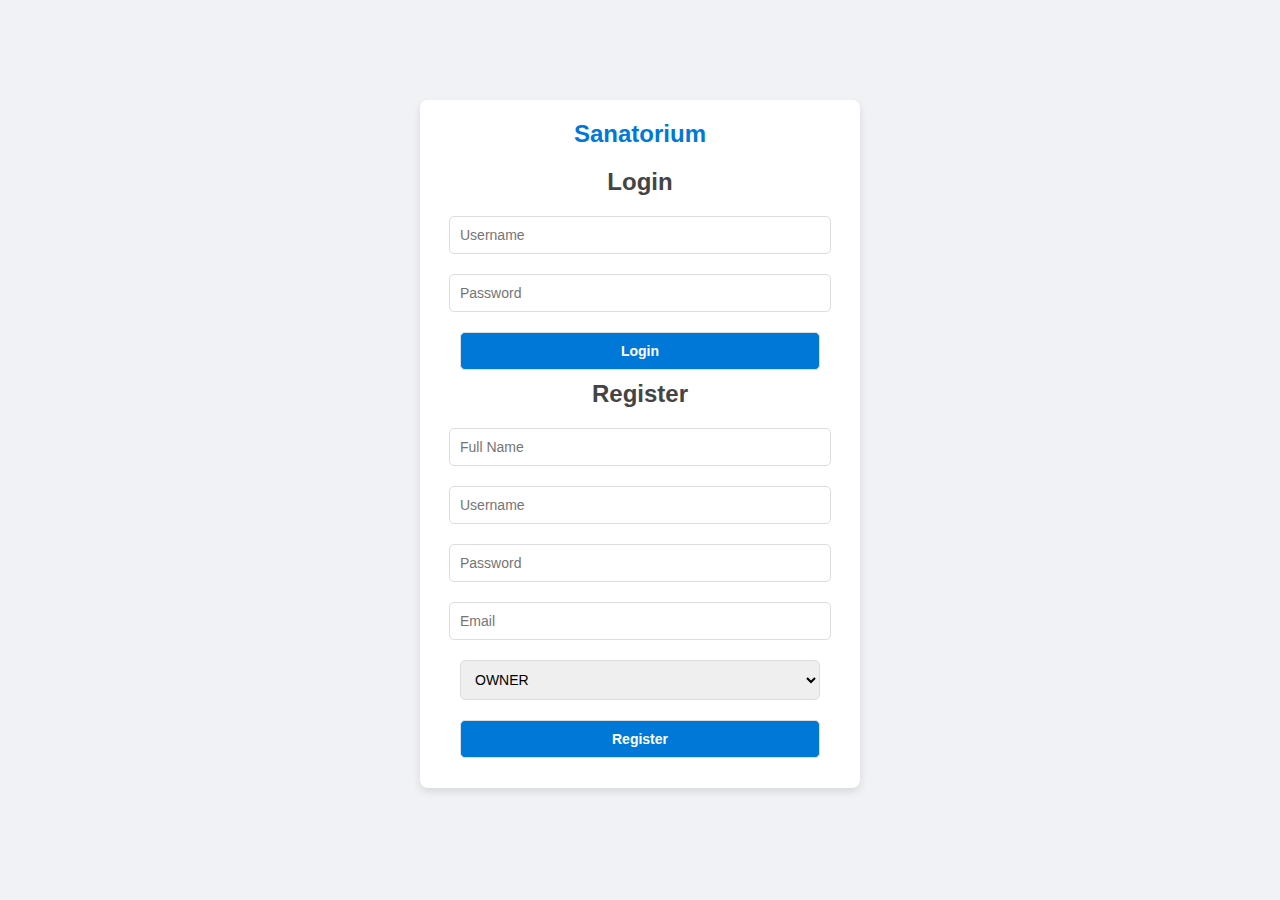
<file: src/main/java/com/myproj/course/client/index.html>
<!DOCTYPE html>
<html lang="en">
<head>
    <meta charset="UTF-8">
    <meta name="viewport" content="width=device-width, initial-scale=1.0">
    <title>Login/Register</title>
    <link rel="stylesheet" href="styles.css">
</head>
<body>
<div id="auth-container">
    <h1>Sanatorium</h1>

    <form id="login-form">
        <h2>Login</h2>
        <input type="text" id="login-username" placeholder="Username" required>
        <input type="password" id="login-password" placeholder="Password" required>
        <button type="button" onclick="login()">Login</button>
    </form>

    <form id="register-form">
        <h2>Register</h2>
        <input type="text" id="register-fullname" placeholder="Full Name" required>
        <input type="text" id="register-username" placeholder="Username" required>
        <input type="password" id="register-password" placeholder="Password" required>
        <input type="email" id="register-email" placeholder="Email" required>
        <select id="register-role">
            <option value="OWNER">OWNER</option>
            <option value="TENANT">TENANT</option>
        </select>
        <button type="button" onclick="register()">Register</button>
    </form>
</div>
<script src="auth.js"></script>
</body>
</html>
</file>
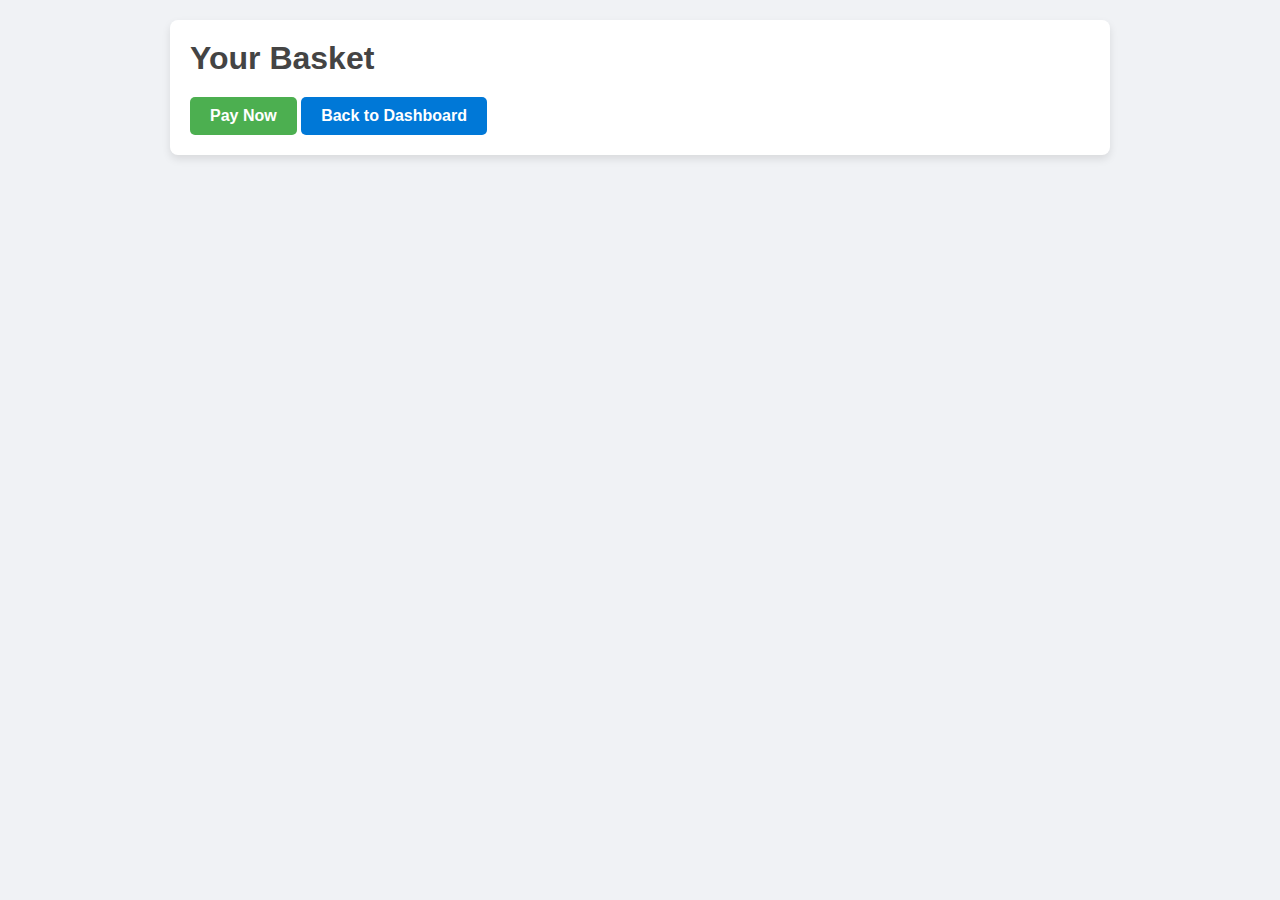
<file: src/main/java/com/myproj/course/client/basket.html>
<!DOCTYPE html>
<html lang="en">
<head>
    <meta charset="UTF-8">
    <meta name="viewport" content="width=device-width, initial-scale=1.0">
    <title>Basket</title>
    <link rel="stylesheet" href="styles.css">
</head>
<body>
    <div class="container">
        <h1>Your Basket</h1>
        <div id="basket-list"></div>
        <button class="pay-btn" onclick="payForBasket()">Pay Now</button>
        <button class="back-btn" onclick="goBack()">Back to Dashboard</button>
    </div>
    <script src="basket.js"></script>
</body>
</html>
</file>
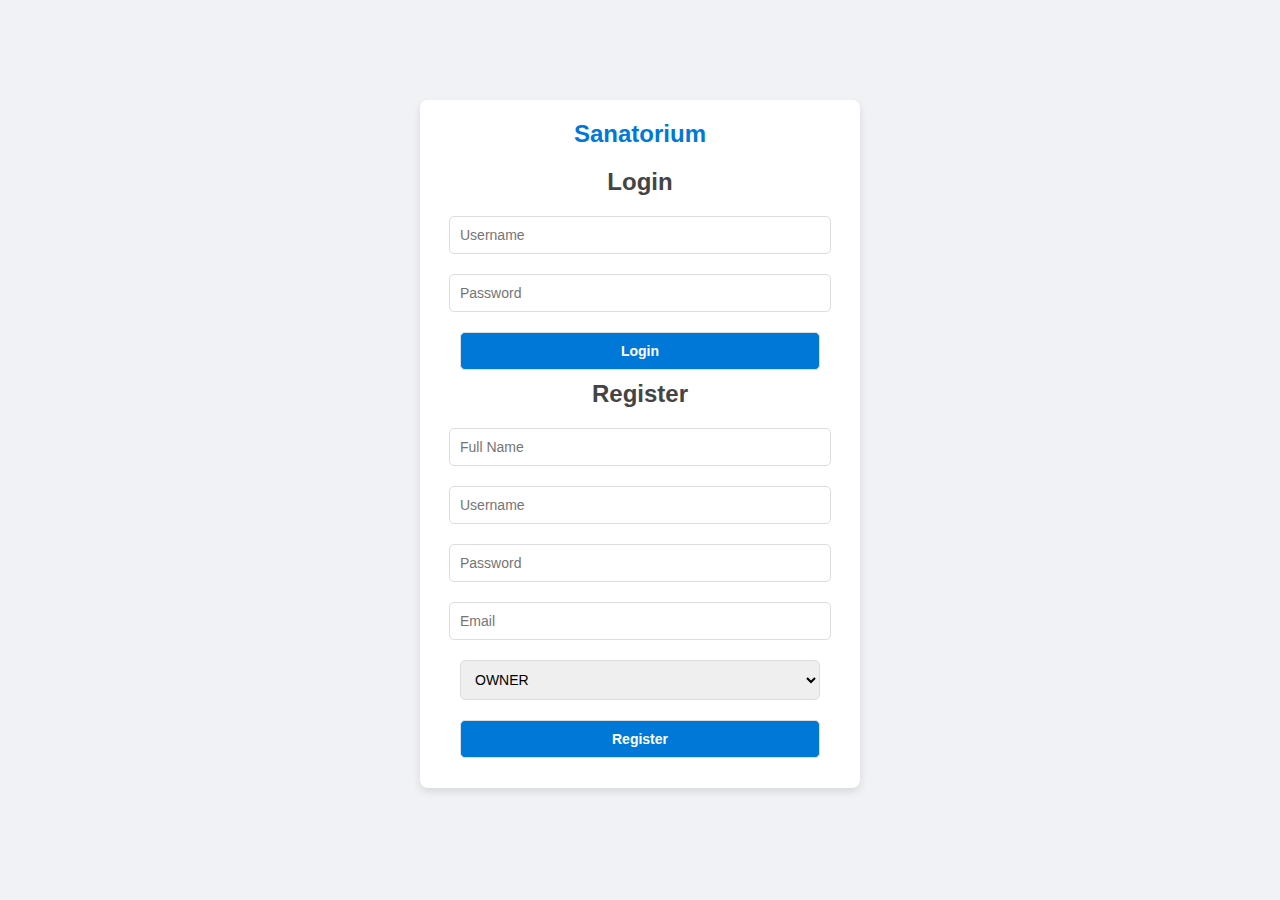
<file: src/main/java/com/myproj/course/client/owner.html>
<!DOCTYPE html>
<html lang="en">
<head>
    <meta charset="UTF-8">
    <meta name="viewport" content="width=device-width, initial-scale=1.0">
    <title>Owner Dashboard</title>
    <link rel="stylesheet" href="styles.css">
</head>
<body>
<div class="container">
    <h1>Welcome, <span id="owner-name"></span></h1>

    <button class="profile-button" onclick="goToOwnerDashboard()">My Dashboard</button>
    <button class="logout-btn" onclick="logout()">Logout</button>

    <div id="property-list">
        <h2>Your Properties</h2>
    </div>

    <div id="statistics-section">
        <h2>Sales Statistics</h2>
        <button onclick="loadSalesStatistics()">View Sales Statistics</button>
        <div id="sales-statistics" style="display: none;">
            <h3>Statistics</h3>
            <p><strong>Total Sales This Month:</strong> <span id="total-sales-month"></span></p>
            <p><strong>Total Sales This Year:</strong> <span id="total-sales-year"></span></p>
            <p><strong>Expected Payments Next Month:</strong> <span id="expected-payments-next-month"></span></p>
            <p><strong>Expected Payments Next Year:</strong> <span id="expected-payments-next-year"></span></p>
            <p><strong>Average Monthly Income:</strong> <span id="average-monthly-income"></span></p>
            <button onclick="closeSalesStatistics()">Close</button>
        </div>
    </div>

    <div id="bookings-section">
        <div id="property-bookings">
        </div>
    </div>

    <div id="add-property-form">
        <h2>Add Property</h2>
        <form id="property-form" onsubmit="addProperty(); return false;">
            <div class="form-group">
                <label for="property-title">Title</label>
                <input type="text" id="property-title" placeholder="Enter property title" required />
            </div>
    
            <div class="form-group">
                <label for="property-description">Description</label>
                <textarea id="property-description" placeholder="Enter property description" required></textarea>
            </div>
    
            <div class="form-group">
                <label for="property-price">Price ($)</label>
                <input type="text" id="property-price" placeholder="Enter price" required pattern="^\d+(\.\d{1,2})?$" title="Enter a valid price (e.g., 200 or 200.00)" />
            </div>
    
            <div class="form-group">
                <label for="property-booking-price">Booking Price per Day ($)</label>
                <input type="text" id="property-booking-price" placeholder="Enter booking price per day" required pattern="^\d+(\.\d{1,2})?$" title="Enter a valid price (e.g., 200 or 200.00)" />
            </div>
    
            <div class="form-group">
                <label for="property-capacity">Capacity</label>
                <input type="number" id="property-capacity" placeholder="Enter capacity" required />
            </div>
    
            <div class="form-group">
                <label for="property-type">Type</label>
                <select id="property-type" required>
                    <option value="">Select property type</option>
                    <option value="DELUXE">Deluxe</option>
                    <option value="STANDART">Standart</option>
                </select>
            </div>
    
            <div class="form-group">
                <label for="property-amenities">Amenities</label>
                <input type="text" id="property-amenities" placeholder="Enter amenities" />
            </div>
    
            <button type="submit" class="btn-submit">Add Property</button>
        </form>
    </div>

<div id="edit-property-modal" class="form-container hidden">
    <h2>Edit Property</h2>
    <form id="edit-property-form">
        <label for="edit-property-title">Title:</label>
        <input type="text" id="edit-property-title" placeholder="Title" required>
        
        <label for="edit-property-description">Description:</label>
        <input type="text" id="edit-property-description" placeholder="Description" required>
        
        <label for="edit-property-price">Property Price (e.g., 200.00):</label>
        <input type="text" id="edit-property-price" placeholder="Property Price" required pattern="^\d+(\.\d{1,2})?$" title="Enter a valid price (e.g., 200 or 200.00)">
        
        <label for="edit-property-amenities">Amenities:</label>
        <input type="text" id="edit-property-amenities" placeholder="Amenities" required>
        
        <label for="edit-property-booking-price">Booking Price per Day (e.g., 75.50):</label>
        <input type="text" id="edit-property-booking-price" placeholder="Booking Price" required pattern="^\d+(\.\d{1,2})?$" title="Enter a valid price (e.g., 75 or 75.50)">
        
        <label for="edit-property-capacity">Capacity (number of people):</label>
        <input type="number" id="edit-property-capacity" placeholder="Capacity" required min="1" max="1000">
        
        <label for="edit-property-type">Type:</label>
        <select id="edit-property-type" required>
            <option value="DELUXE">Deluxe</option>
            <option value="STANDART">Standard</option>
        </select>
        
        <button type="button" class="form-btn" onclick="saveEditedProperty()">Save</button>
    </form>
</div>

    <div id="delete-property-modal" class="modal">
        <div class="modal-content">
            <span class="close" onclick="closeDeleteModal()">&times;</span>
            <h2>Confirm Deletion</h2>
            <p>Are you sure you want to delete this property?</p>
            <button onclick="deleteConfirmedProperty()">Yes, Delete</button>
            <button onclick="closeDeleteModal()">Cancel</button>
        </div>
    </div>

</div>

<script src="owner.js"></script>
</body>
</html>
</file>
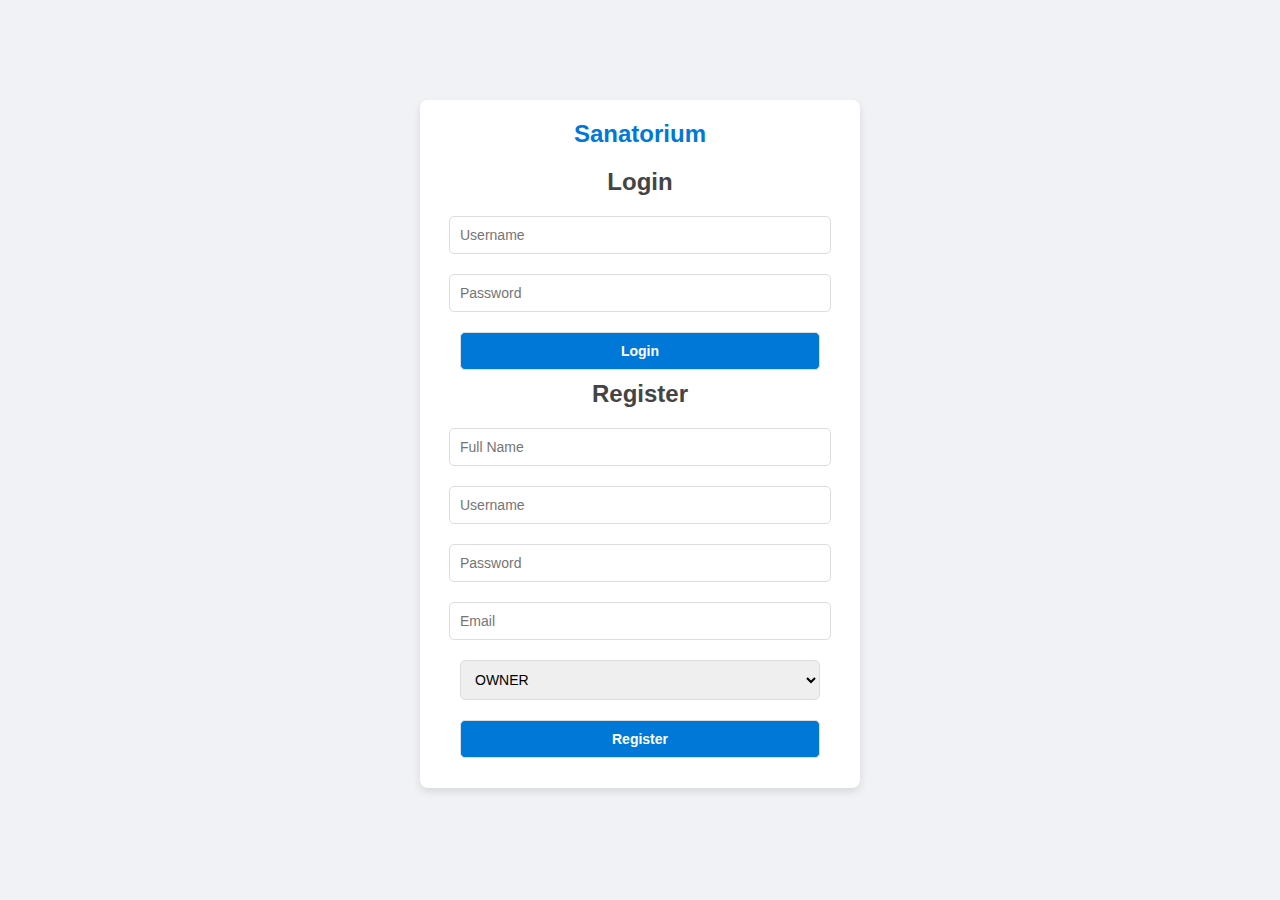
<file: src/main/java/com/myproj/course/client/owner_account.html>
<!DOCTYPE html>
<html lang="en">
<head>
    <meta charset="UTF-8">
    <meta name="viewport" content="width=device-width, initial-scale=1.0">
    <title>Owner Dashboard</title>
    <link rel="stylesheet" href="styles.css">
</head>
<body>
<div class="container">
    <button class="logout-btn" onclick="logout()">Logout</button>
    <h1>Owner Dashboard</h1>
    <div id="owner-info">
        <h2>Update Profile</h2>
        <form id="owner-form" onsubmit="updateOwnerProfile(); return false;">
            <div class="form-group">
                <label for="owner-username">Username</label>
                <input type="text" id="owner-username" required />
            </div>
            <div class="form-group">
                <label for="owner-fullName">Full Name</label>
                <input type="text" id="owner-fullName" required />
            </div>
            <div class="form-group">
                <label for="owner-email">Email</label>
                <input type="email" id="owner-email" required />
            </div>
            <div class="form-group">
                <label for="owner-password">Password</label>
                <input type="password" id="owner-password" required />
            </div>
            <button type="submit" class="btn-submit">Update Profile</button>
        </form>
    </div>

    <div id="statistics-section">
        <h2>Sales Statistics</h2>
        <button onclick="loadSalesStatistics()">Show Sales Statistics</button>
        <div id="sales-statistics" style="display: none;">
            <h3>Statistics</h3>
            <p><strong>Total Sales This Month:</strong> <span id="total-sales-month"></span></p>
            <p><strong>Total Sales This Year:</strong> <span id="total-sales-year"></span></p>
            <p><strong>Expected Payments Next Month:</strong> <span id="expected-payments-next-month"></span></p>
            <p><strong>Expected Payments Next Year:</strong> <span id="expected-payments-next-year"></span></p>
            <p><strong>Average Monthly Income:</strong> <span id="average-monthly-income"></span></p>
            <button onclick="closeSalesStatistics()">Close</button>
        </div>
    </div>

    <div class="navigation-buttons">
        <button onclick="goToHomePage()" style = "margin-top: 35px; margin-right: 35px;">Back to Home</button>
    </div>
</div>

<script src="owner_account.js"></script>
</body>
</html>
</file>
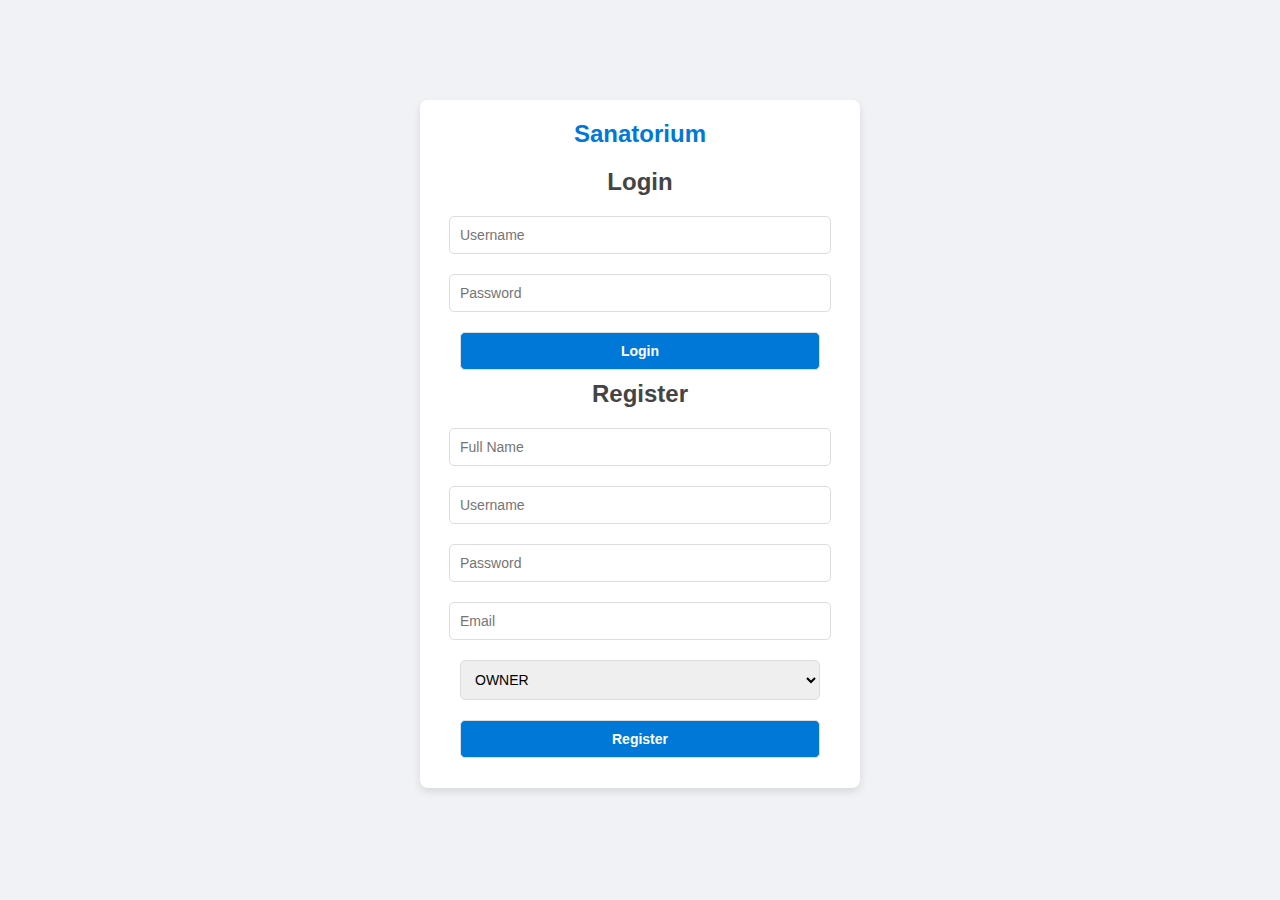
<file: src/main/java/com/myproj/course/client/tenant.html>
<!DOCTYPE html>
<html lang="en">
<head>
    <meta charset="UTF-8">
    <meta name="viewport" content="width=device-width, initial-scale=1.0">
    <title>Tenant Dashboard</title>
    <link rel="stylesheet" href="styles.css">
</head>
<body>
    <div class="container">
        <h1>Welcome, <span id="tenant-name"></span></h1>

        <button class="profile-button" onclick="goToTenantDashboard()">My Dashboard</button>
        <button class="basket-button" onclick="goToBasket()">Basket</button>
        <button class="logout-btn" onclick="logout()">Logout</button>

        <div id="property-list">
            <h2>Available Properties</h2>
        </div>

        <div id="add-review-form" class="form-container hidden">
            <h2>Add Review</h2>
            <form id="review-form">
                <label for="review-comment">Comment:</label>
                <input type="text" id="review-comment" placeholder="Enter your comment" required>
                
                <label for="review-rating">Rating (1-5):</label>
                <input type="number" id="review-rating" min="1" max="5" placeholder="Rating" required>
                
                <button type="button" class="form-btn" onclick="addReview()">Submit Review</button>
            </form>
        </div>

        <div id="add-booking-form" class="form-container hidden">
            <h2>Book Property</h2>
            <form id="booking-form">
                <label for="booking-start-date">Start Date:</label>
                <input type="date" id="booking-start-date" required>
                
                <label for="booking-end-date">End Date:</label>
                <input type="date" id="booking-end-date" required>
                
                <button type="button" class="form-btn" onclick="addBooking()">Book Now</button>
            </form>
        </div>

        <div id="booking-section">
            <h2 id="booking-header">Your Bookings</h2>
            <button id="toggle-bookings-button" onclick="toggleBookings()">Hide Bookings</button>
            <div id="booking-list">
            </div>
        </div>
    </div>
    <script src="tenant.js"></script>
</body>
</html>
</file>
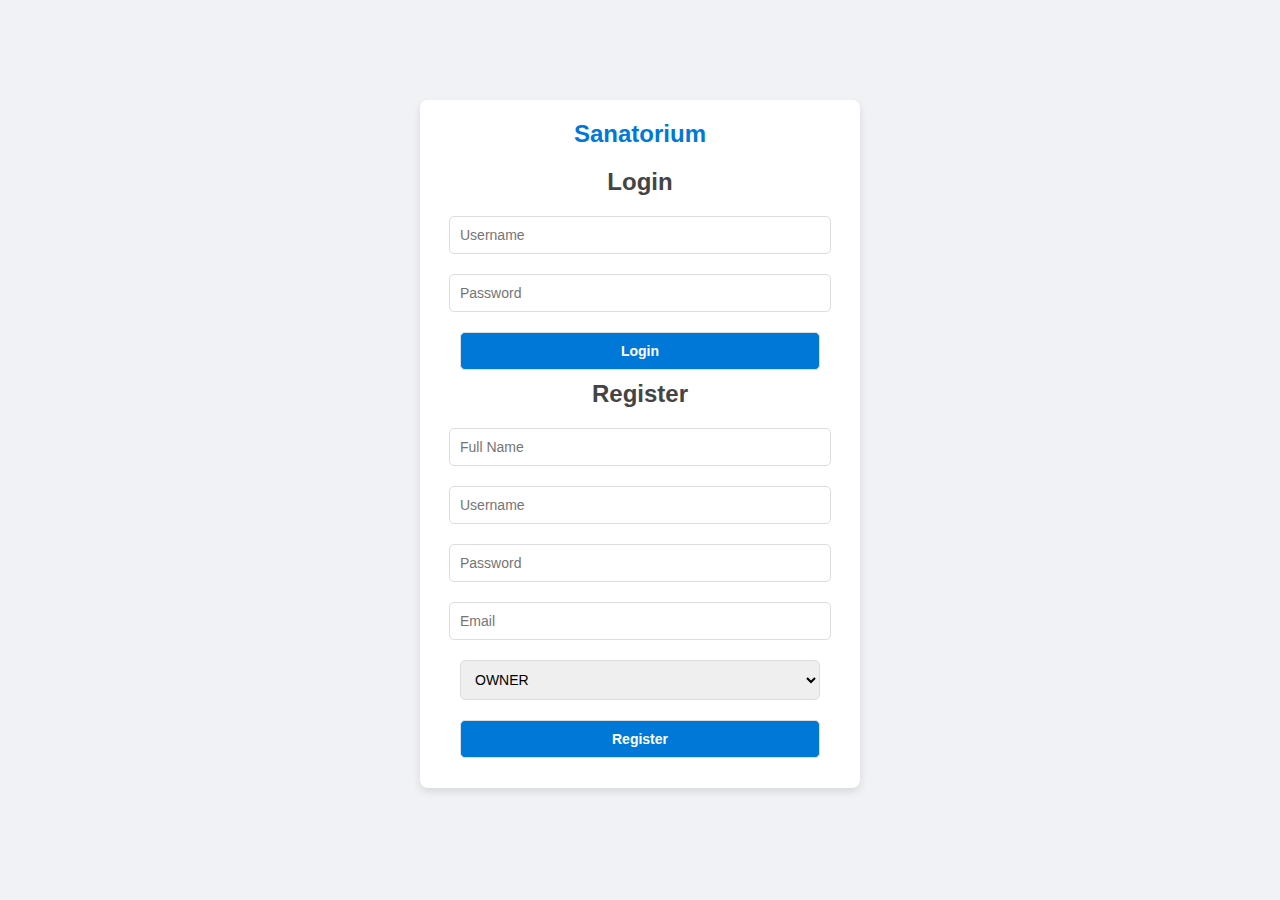
<file: src/main/java/com/myproj/course/client/tenant_account.html>
<!DOCTYPE html>
<html lang="en">
<head>
    <meta charset="UTF-8">
    <meta name="viewport" content="width=device-width, initial-scale=1.0">
    <title>Tenant Dashboard</title>
    <link rel="stylesheet" href="styles.css">
</head>
<body>
<div class="container">
    <button class="logout-btn" onclick="logout()">Logout</button>
    <h1>Tenant Dashboard</h1>
    <div id="tenant-info">
        <h2>Update Profile</h2>
        <form id="tenant-form" onsubmit="updateTenantProfile(); return false;">
            <div class="form-group">
                <label for="tenant-username">Username</label>
                <input type="text" id="tenant-username" required />
            </div>
            <div class="form-group">
                <label for="tenant-fullName">Full Name</label>
                <input type="text" id="tenant-fullName" required />
            </div>
            <div class="form-group">
                <label for="tenant-email">Email</label>
                <input type="email" id="tenant-email" required />
            </div>
            <div class="form-group">
                <label for="tenant-password">Password</label>
                <input type="password" id="tenant-password" required />
            </div>
            <button type="submit" class="btn-submit">Update Profile</button>
        </form>
    </div>

    <div id="order-history-section">
        <h2>Order History</h2>
        <button id="toggle-order-history" onclick="toggleOrderHistory()">Show Order History</button>
        <div id="order-history" style="display: none; margin-top: 35px;">
        </div>
    </div>

    <div class="navigation-buttons">
        <button onclick="goToHomePage()" style = "margin-top: 35px; margin-right: 35px;">Back to Home</button>
    </div>
</div>

<script src="tenant_account.js"></script>
</body>
</html>
</file>
<file: src/main/java/com/myproj/course/client/styles.css>
body {
    font-family: 'Segoe UI', Tahoma, Geneva, Verdana, sans-serif;
    background-color: #f0f2f5;
    margin: 0;
    padding: 0;
    color: #333;
    transition: background-color 0.3s ease;
}

h1, h2, h3, h4 {
    color: #444;
    margin: 0 0 10px 0;
    font-family: 'Roboto', sans-serif;
}

.container {
    max-width: 900px;
    margin: 20px auto;
    padding: 20px;
    background: #fff;
    border-radius: 8px;
    box-shadow: 0 4px 8px rgba(0, 0, 0, 0.1);
}

button {
    background-color: #0078D7;
    color: #fff;
    border: none;
    cursor: pointer;
    font-weight: bold;
    padding: 10px 20px;
    border-radius: 5px;
    font-size: 16px;
    transition: background-color 0.3s ease, transform 0.2s ease;
}

button:hover {
    background-color: #005ea2;
    transform: scale(1.05);
}

form input, form select, form button {
    width: 90%;
    padding: 10px;
    margin: 10px 0;
    border: 1px solid #ddd;
    border-radius: 5px;
    font-size: 14px;
}

input:focus, select:focus, button:focus {
    border-color: #0078D7;
    outline: none;
}

h1, h2, h3 {
    color: #444;
    font-family: 'Roboto', sans-serif;
}

.property-card, .basket-item {
    border: 1px solid #ddd;
    border-radius: 8px;
    margin: 15px 0;
    padding: 20px;
    transition: box-shadow 0.3s ease, transform 0.3s ease;
    background-color: #fff;
}

.property-card:hover, .basket-item:hover {
    box-shadow: 0 4px 12px rgba(0, 0, 0, 0.1);
    transform: scale(1.02);
}

.action-buttons {
    display: flex;
    gap: 10px;
}

.action-buttons button {
    background-color: #4CAF50;
    color: white;
    padding: 10px 20px;
    border-radius: 5px;
    cursor: pointer;
    transition: background-color 0.3s ease;
}

.action-buttons button:hover {
    background-color: #45a049;
}

.modal {
    display: none;
    position: fixed;
    z-index: 1;
    left: 0;
    top: 0;
    width: 100%;
    height: 100%;
    overflow: auto;
    background-color: rgba(0, 0, 0, 0.4);
    padding-top: 50px;
}

.modal-content {
    background-color: #fff;
    margin: 5% auto;
    padding: 20px;
    border: 1px solid #888;
    width: 50%;
    border-radius: 8px;
    box-shadow: 0 4px 8px rgba(0, 0, 0, 0.2);
}

.close {
    color: #aaa;
    font-size: 28px;
    font-weight: bold;
    cursor: pointer;
    position: absolute;
    top: 10px;
    right: 10px;
}

.close:hover,
.close:focus {
    color: #000;
}

.basket-button {
    position: fixed;
    top: 10px;
    right: 10px;
    background-color: #2142a5;
    color: white;
    border: none;
    border-radius: 5px;
    padding: 10px 20px;
    cursor: pointer;
    font-size: 16px;
    transition: background-color 0.3s ease, transform 0.2s ease;
}

.basket-button:hover {
    background-color: #455ca0;
    transform: scale(1.05);
}

.hidden {
    display: none;
}

.property {
    padding: 15px;
    background-color: #fafafa;
    border-radius: 8px;
    box-shadow: 0 2px 4px rgba(0, 0, 0, 0.1);
}

.basket-item h3, .property-card h3 {
    color: #0078D7;
    font-family: 'Roboto', sans-serif;
    margin-bottom: 10px;
}

.basket-item p, .property-card p {
    color: #555;
    font-size: 14px;
    margin: 5px 0;
}

#auth-container {
    max-width: 400px;
    margin: 100px auto;
    padding: 20px;
    text-align: center;
    background-color: #fff;
    border-radius: 8px;
    box-shadow: 0 4px 8px rgba(0, 0, 0, 0.1);
}

#auth-container h1 {
    font-size: 24px;
    margin-bottom: 20px;
    color: #0078D7;
}

#basket-list {
    margin-top: 20px;
}

.pay-btn {
    background-color: #4CAF50;
    color: white;
    padding: 10px 20px;
    border-radius: 5px;
    cursor: pointer;
    font-size: 16px;
}

.pay-btn:hover {
    background-color: #45a049;
}

button {
    background-color: #0078D7;
    color: #fff;
    border: none;
    cursor: pointer;
    font-weight: bold;
    padding: 10px 20px;
    border-radius: 5px;
    font-size: 16px;
    transition: background-color 0.3s ease, transform 0.2s ease;
}

button:hover {
    background-color: #005ea2;
    transform: scale(1.05);
}

.property-card, .booking-card {
    border: 1px solid #ddd;
    border-radius: 8px;
    margin-bottom: 15px;
    padding: 15px;
    background-color: #fafafa;
    box-shadow: 0 2px 4px rgba(0, 0, 0, 0.1);
}

.property-card h3, .booking-card h3 {
    margin: 0 0 10px;
    color: #0078D7;
}

.property-card p, .booking-card p {
    margin: 5px 0;
}

.property-list {
    display: flex;
    flex-direction: column;
}

.property-card button, .booking-card button {
    padding: 10px 20px;
    background-color: #4CAF50;
    color: white;
    border: none;
    border-radius: 5px;
    cursor: pointer;
    font-size: 16px;
    margin-top: 10px;
    transition: background-color 0.3s;
}

.property-card button:hover, .booking-card button:hover {
    background-color: #45a049;
}

.booking-card {
    background-color: #f0f8ff;
    border: 1px solid #e0e0e0;
    box-shadow: 0 2px 4px rgba(0, 0, 0, 0.1);
}

.booking-card h3 {
    color: #4CAF50;
}

.basket-button {
    position: fixed;
    top: 10px;
    right: 10px;
    background-color: #2142a5;
    color: white;
    border: none;
    border-radius: 5px;
    padding: 10px 20px;
    cursor: pointer;
    font-size: 16px;
    width: 10%;
    margin-left: 90%;
}

.basket-button:hover {
    background-color: #455ca0;
}


.logout-btn {
    position: fixed;
    top: 10px;
    right: 10px;
    background-color: #f44336;
    color: white;
    border: none;
    border-radius: 5px;
    padding: 10px 20px;
    cursor: pointer;
    font-size: 16px;
    margin-top: 50px;
}

.logout-btn:hover {
    background-color: #d32f2f;
}

.reviews-list {
    display: flex;
    flex-direction: column;
    gap: 10px;
}

.review-item {
    background-color: #f9f9f9;
    padding: 10px;
    border-radius: 5px;
    box-shadow: 0 2px 5px rgba(0, 0, 0, 0.1);
}

.review-item p {
    margin: 3px 0;
    font-size: 14px;
}

.reviews-list .review-item p strong {
    color: #333;
}

#add-property-form {
    background-color: #f4f7fa;
    padding: 30px;
    border-radius: 8px;
    box-shadow: 0 4px 12px rgba(0, 0, 0, 0.1);
    max-width: 600px;
    margin: 0 auto;
}

#add-property-form h2 {
    text-align: center;
    font-size: 24px;
    margin-bottom: 20px;
    color: #333;
}

.form-group {
    margin-bottom: 15px;
}

.form-group label {
    display: block;
    font-weight: bold;
    margin-bottom: 5px;
    color: #555;
}

.form-group input,
.form-group select,
.form-group textarea {
    width: 100%;
    padding: 10px;
    border: 1px solid #ddd;
    border-radius: 5px;
    font-size: 14px;
    transition: border-color 0.3s ease;
}

.form-group input:focus,
.form-group select:focus,
.form-group textarea:focus {
    border-color: #4CAF50;
    outline: none;
}

.form-group textarea {
    min-height: 100px;
    resize: vertical;
}

.form-group input::placeholder,
.form-group textarea::placeholder {
    color: #aaa;
}

.btn-submit {
    display: block;
    width: 100%;
    padding: 12px;
    background-color: #4CAF50;
    color: white;
    border: none;
    border-radius: 5px;
    font-size: 16px;
    cursor: pointer;
    transition: background-color 0.3s ease;
}

.btn-submit:hover {
    background-color: #45a049;
}

.btn-submit:active {
    background-color: #3e8e41;
}

@media (max-width: 768px) {
    #add-property-form {
        padding: 20px;
    }

    #add-property-form h2 {
        font-size: 20px;
    }
}

.tabs {
    display: flex;
    margin-bottom: 20px;
}

.tab-button {
    padding: 10px 20px;
    cursor: pointer;
    background-color: #f1f1f1;
    border: 1px solid #ddd;
    border-bottom: none;
    outline: none;
}

.tab-button:hover {
    background-color: #ddd;
}

.tab-content {
    padding: 20px;
    border: 1px solid #ddd;
    background-color: #fff;
}



#edit-property-modal {
    display: none;
    position: fixed;
    top: 50%;
    left: 50%;
    transform: translate(-50%, -50%);
    max-width: 500px;
    width: 100%;
    background-color: white;
    padding: 2rem;
    border-radius: 8px;
    box-shadow: 0 4px 15px rgba(0, 0, 0, 0.2);
}

#edit-property-modal.active {
    display: block;
}
</file>
